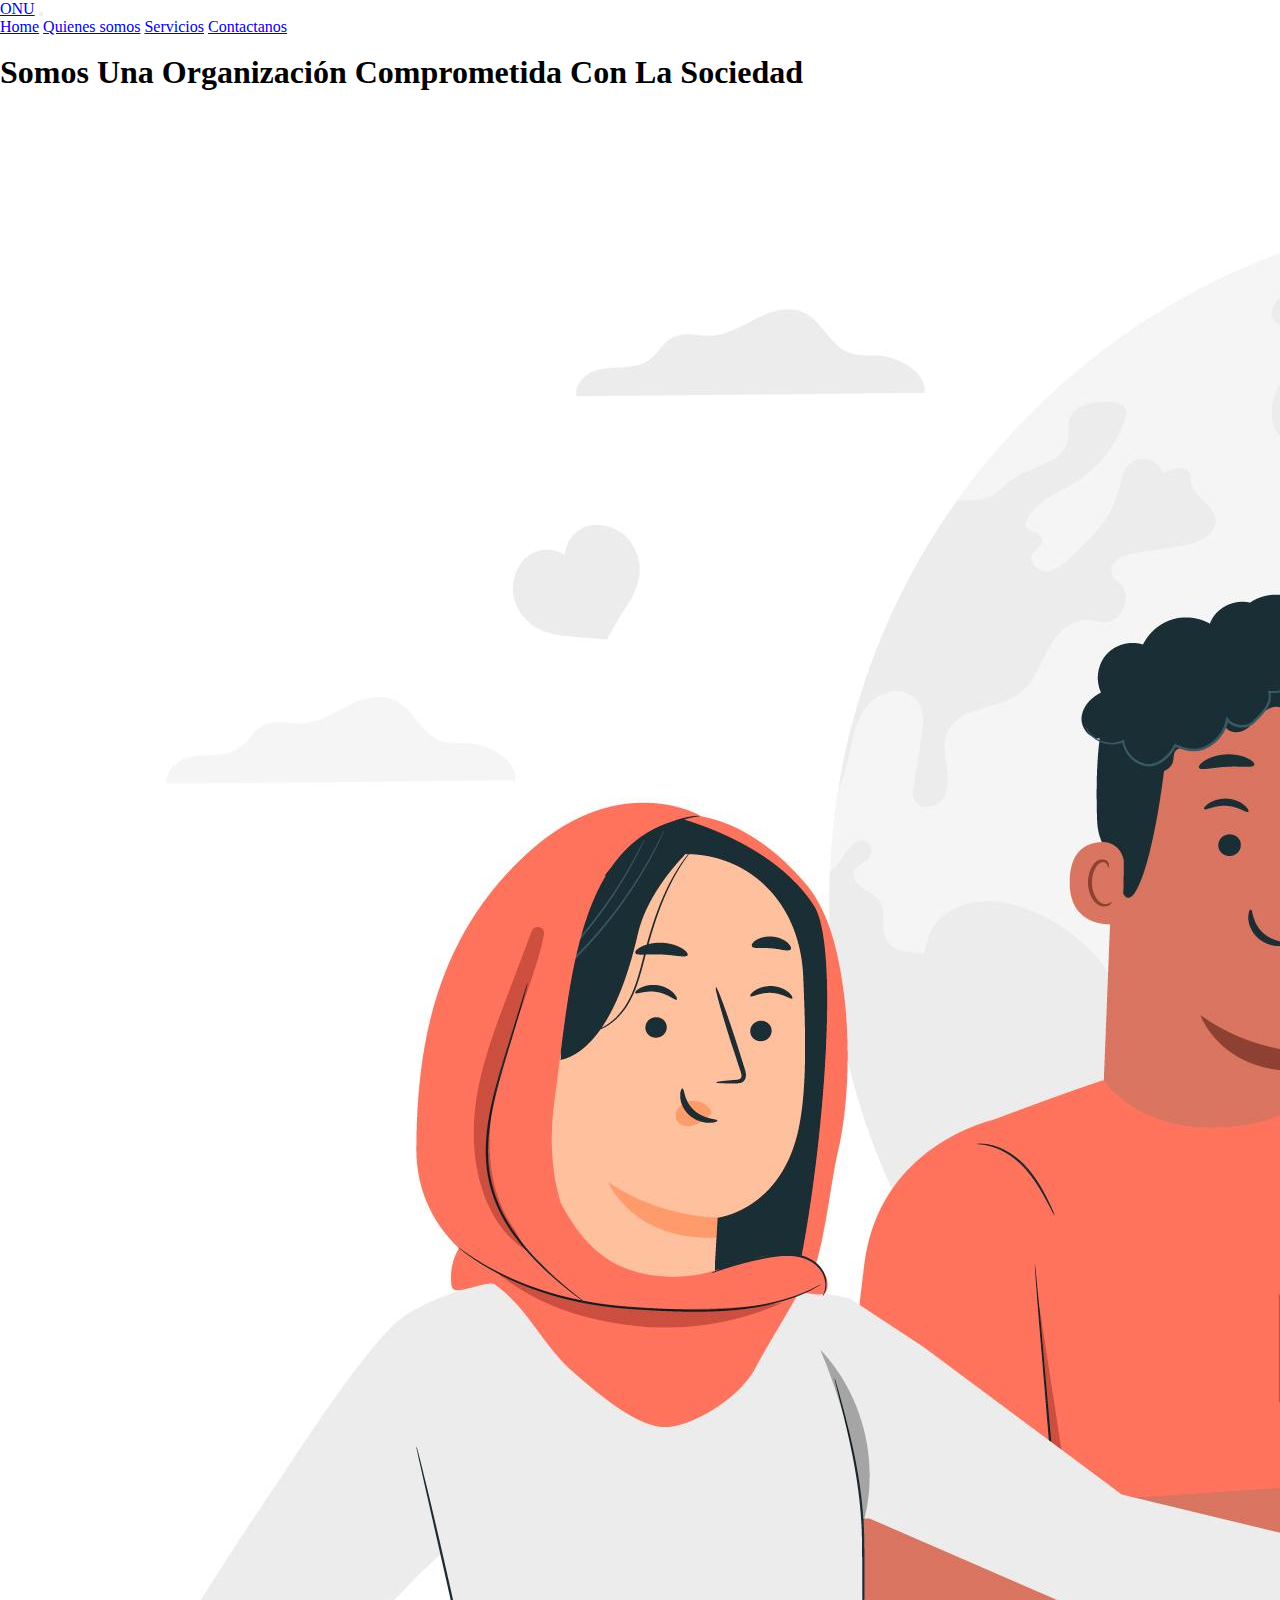
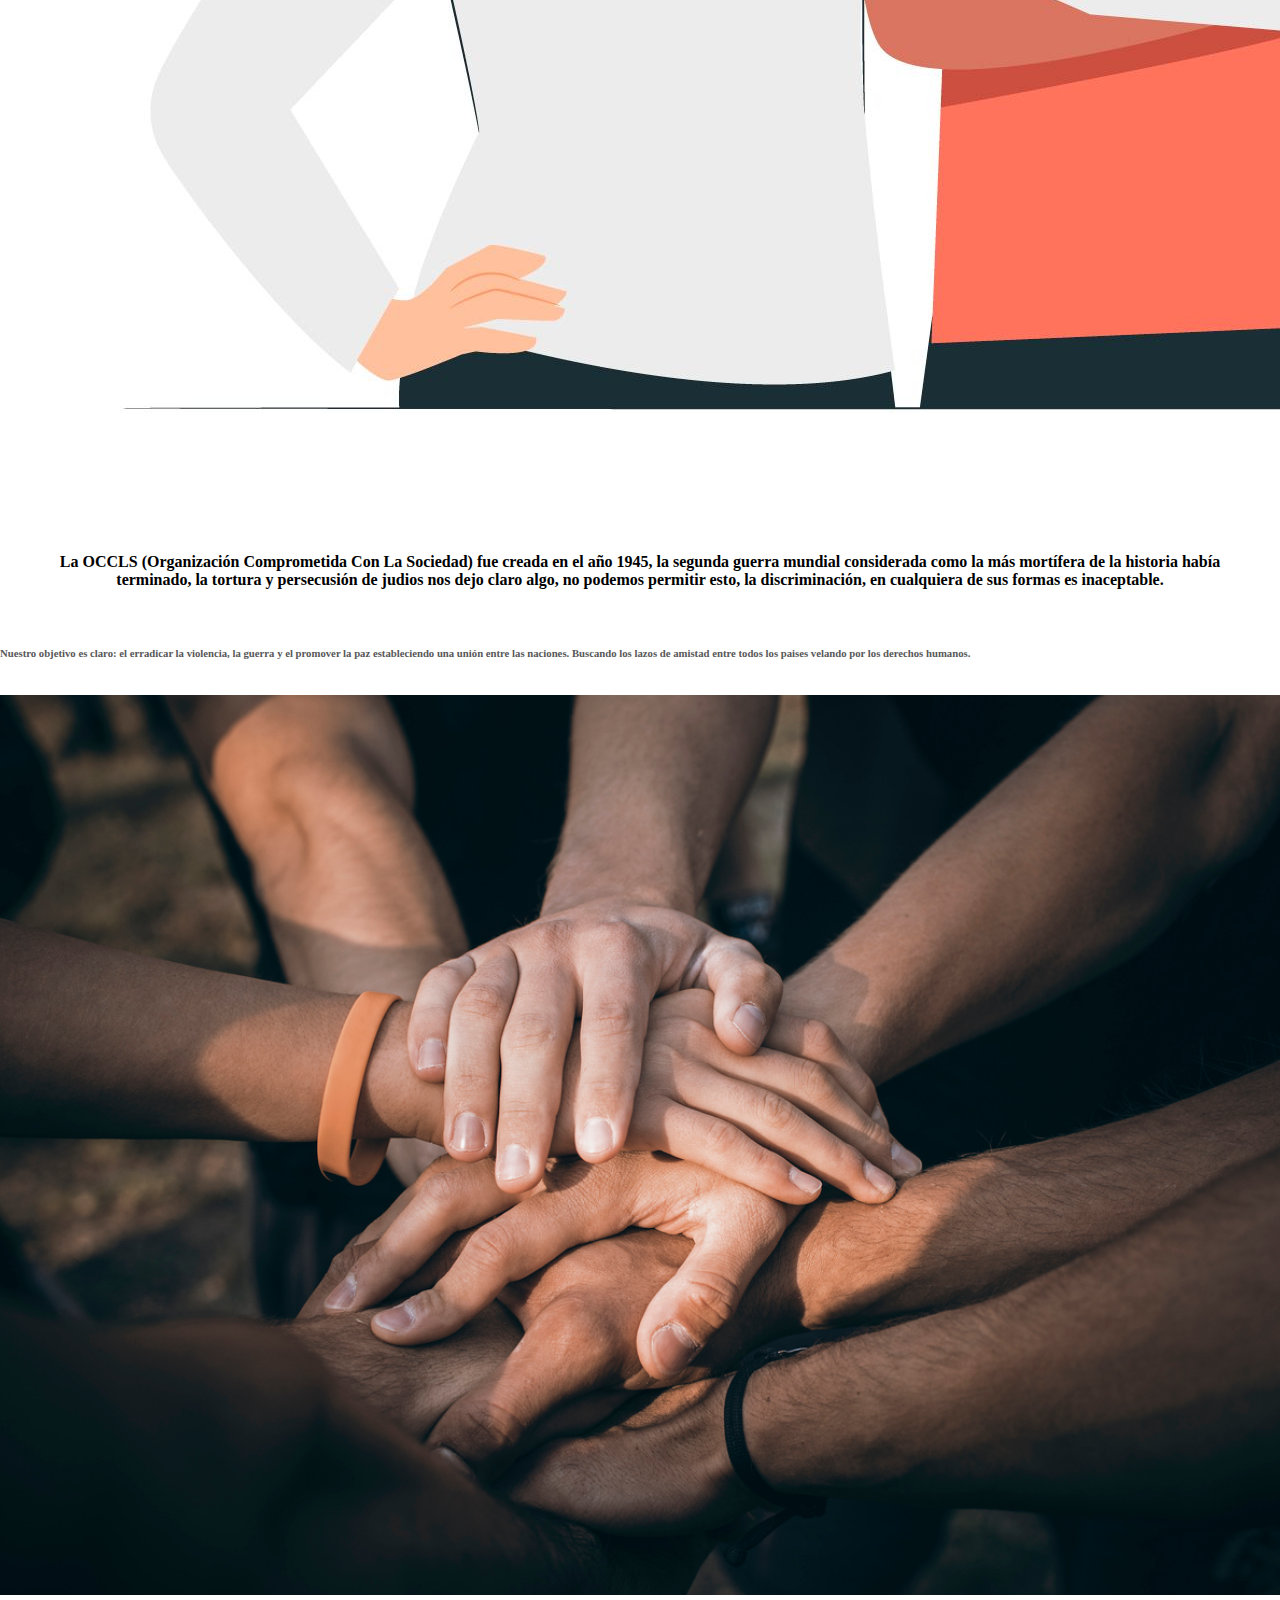
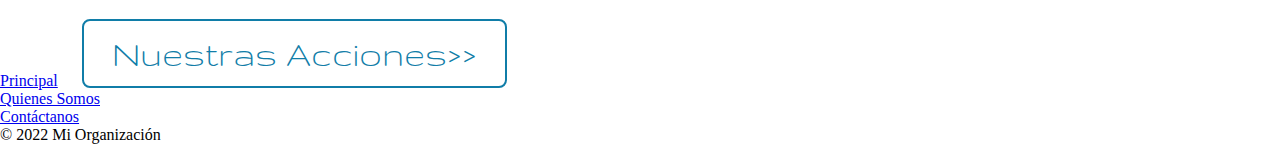
<file: About-us.html>
<!DOCTYPE html>
<html>
    <head>
        <meta charset="utf-8">
        <meta http-equiv="X-UA-Compatible" content="IE=edge">
        <title></title>
        <meta name="description" content="">
        <meta name="viewport" content="width=device-width, initial-scale=1">
        <link rel="stylesheet" href="./CSS/style.css">
        <link href="https://cdn.jsdelivr.net/npm/bootstrap@5.2.2/dist/css/bootstrap.min.css" rel="stylesheet" integrity="sha384-Zenh87qX5JnK2Jl0vWa8Ck2rdkQ2Bzep5IDxbcnCeuOxjzrPF/et3URy9Bv1WTRi" crossorigin="anonymous">
        <script src="https://cdn.jsdelivr.net/npm/bootstrap@5.2.2/dist/js/bootstrap.bundle.min.js" integrity="sha384-OERcA2EqjJCMA+/3y+gxIOqMEjwtxJY7qPCqsdltbNJuaOe923+mo//f6V8Qbsw3" crossorigin="anonymous"></script>
        <link rel="preconnect" href="https://fonts.googleapis.com">
        <link rel="preconnect" href="https://fonts.gstatic.com" crossorigin>
        <link href="https://fonts.googleapis.com/css2?family=Gruppo&display=swap" rel="stylesheet">
    </head>
    <body>
      <div class="contenedor-principal-2">
        <nav class="navbar navbar-expand-lg navbar-dark bg-primary">
            <div class="container-fluid">
              <a class="navbar-brand" href="#">ONU</a>
              <button class="navbar-toggler" type="button" data-bs-toggle="collapse" data-bs-target="#navbarNavAltMarkup" aria-controls="navbarNavAltMarkup" aria-expanded="false" aria-label="Toggle navigation">
                <span class="navbar-toggler-icon"></span>
              </button>
              <div class="collapse navbar-collapse" id="navbarNavAltMarkup">
                <div class="navbar-nav">
                  <a class="nav-link" href="index.html">Home</a>
                  <a class="nav-link active" aria-current="page" href="About-us.html">Quienes somos</a>
                  <a class="nav-link"href="actions.html">Servicios</a>
                  <a class="nav-link" href="contact-us.html">Contactanos</a>
                </div>
              </div>
            </div>
          </nav>
    </div>

        <div class="container text-center container-fluid">
            <br>
            <h1>Somos Una Organización Comprometida Con La Sociedad</h1>
            <br>
            <img class="img-fluid" src="./Resources/5498791.jpg" alt="">
            <div style="color:black ;" class="text">
                <h4 style="color:black ;">La OCCLS (Organización Comprometida Con La Sociedad) fue creada en el año 1945, la segunda guerra mundial considerada como la más mortífera de la historia había terminado, la tortura y persecusión de judios nos dejo claro algo, no podemos permitir esto, la discriminación, en cualquiera de sus formas es inaceptable.</h4>
                <br>
                <h6 style="color:rgb(88, 88, 88) ;">Nuestro objetivo es claro: el erradicar la violencia, la guerra y el promover la paz estableciendo una unión entre las naciones. Buscando los lazos de amistad entre todos los paises velando por los derechos humanos.</h4>
                <br>
                <br>
                <div class="Solidaridad">
                </div>
                <div class="col-md-12 text-center">
                    <a href="actions.html" class="button-2"></i>Nuestras Acciones>></a>
                  </div>
            </div>
        </div>
            
        <footer class="py-3 my-4">
          <ul class="nav justify-content-center border-bottom pb-3 mb-3">
            <li class="nav-item"><a href="index.html" class="nav-link px-2 text-muted">Principal</a></li>
            <li class="nav-item"><a href="About-us.html" class="nav-link px-2 text-muted">Quienes Somos</a></li>
            <li class="nav-item"><a href="contact-us.html" class="nav-link px-2 text-muted">Contáctanos</a></li>
          </ul>
          <p class="text-center text-muted">© 2022 Mi Organización</p>
        </footer>
        <script src="" async defer></script>
    </body>
</html>
</file>
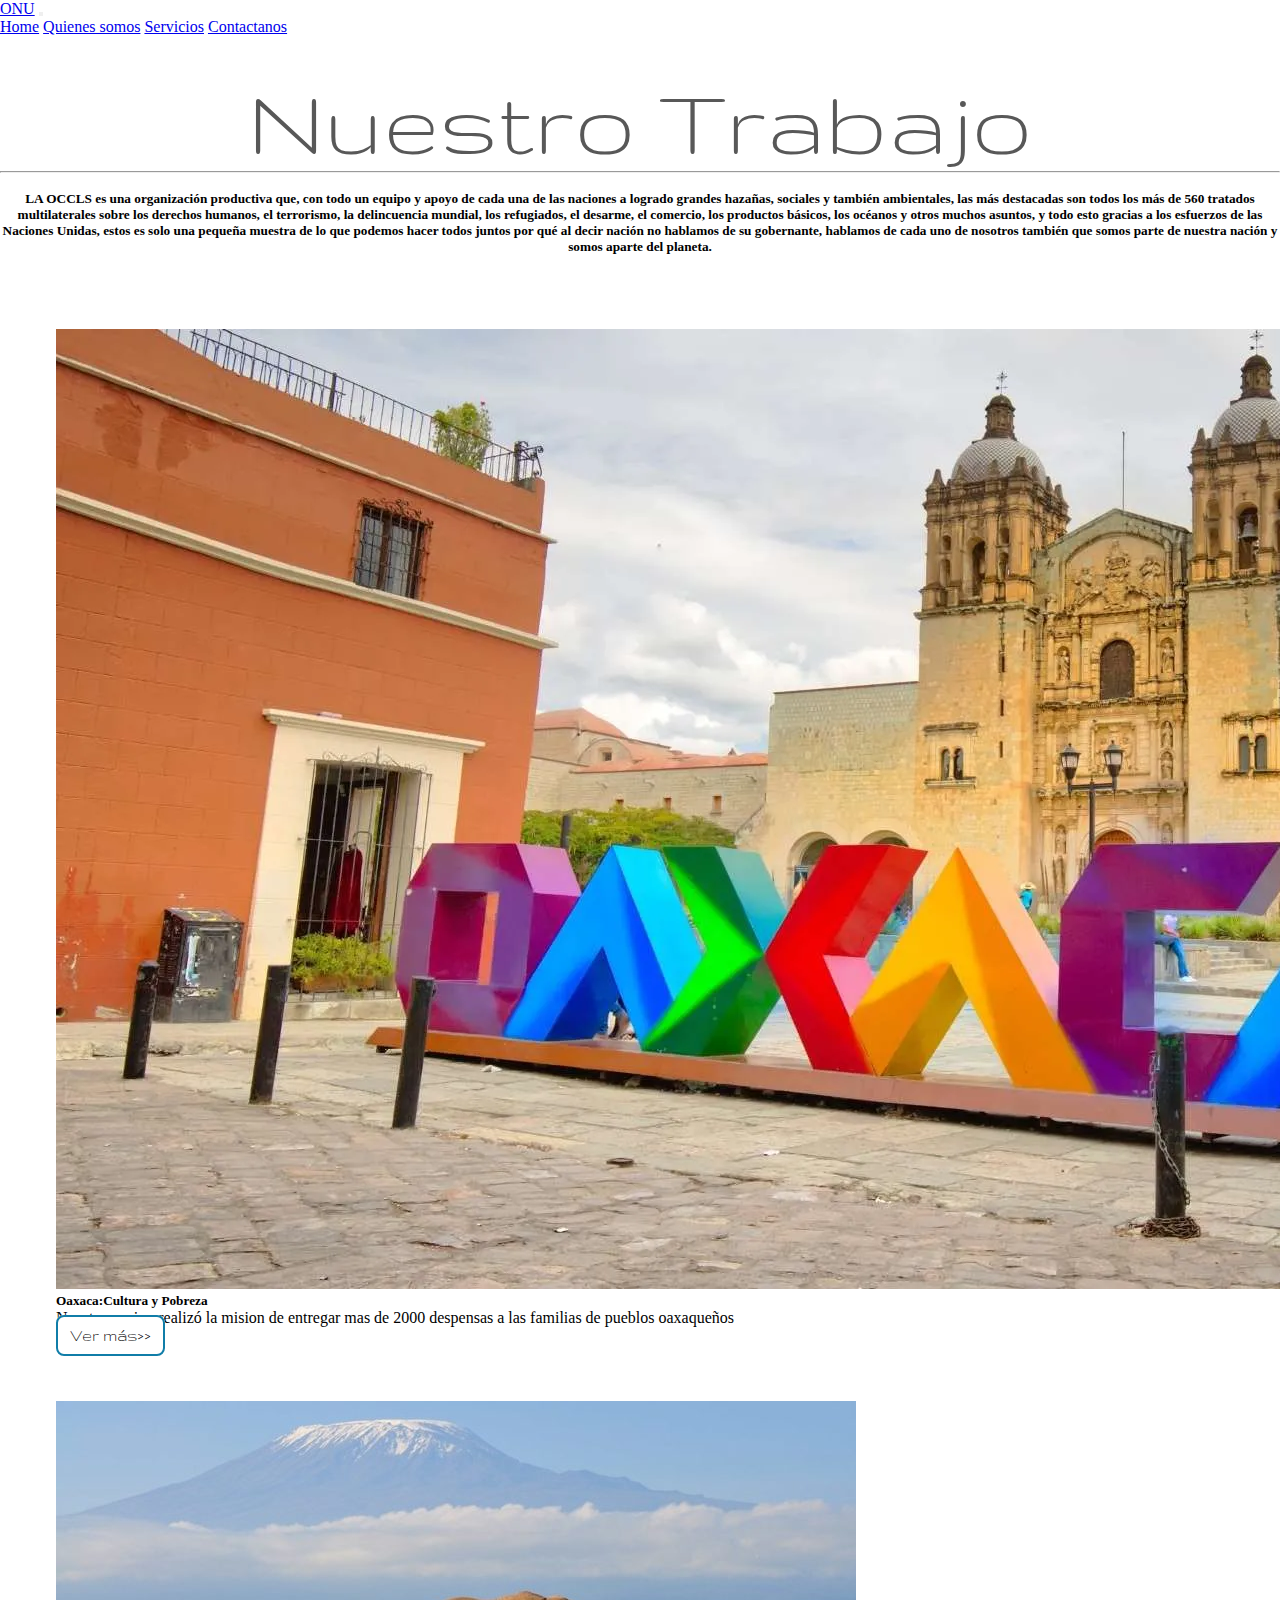
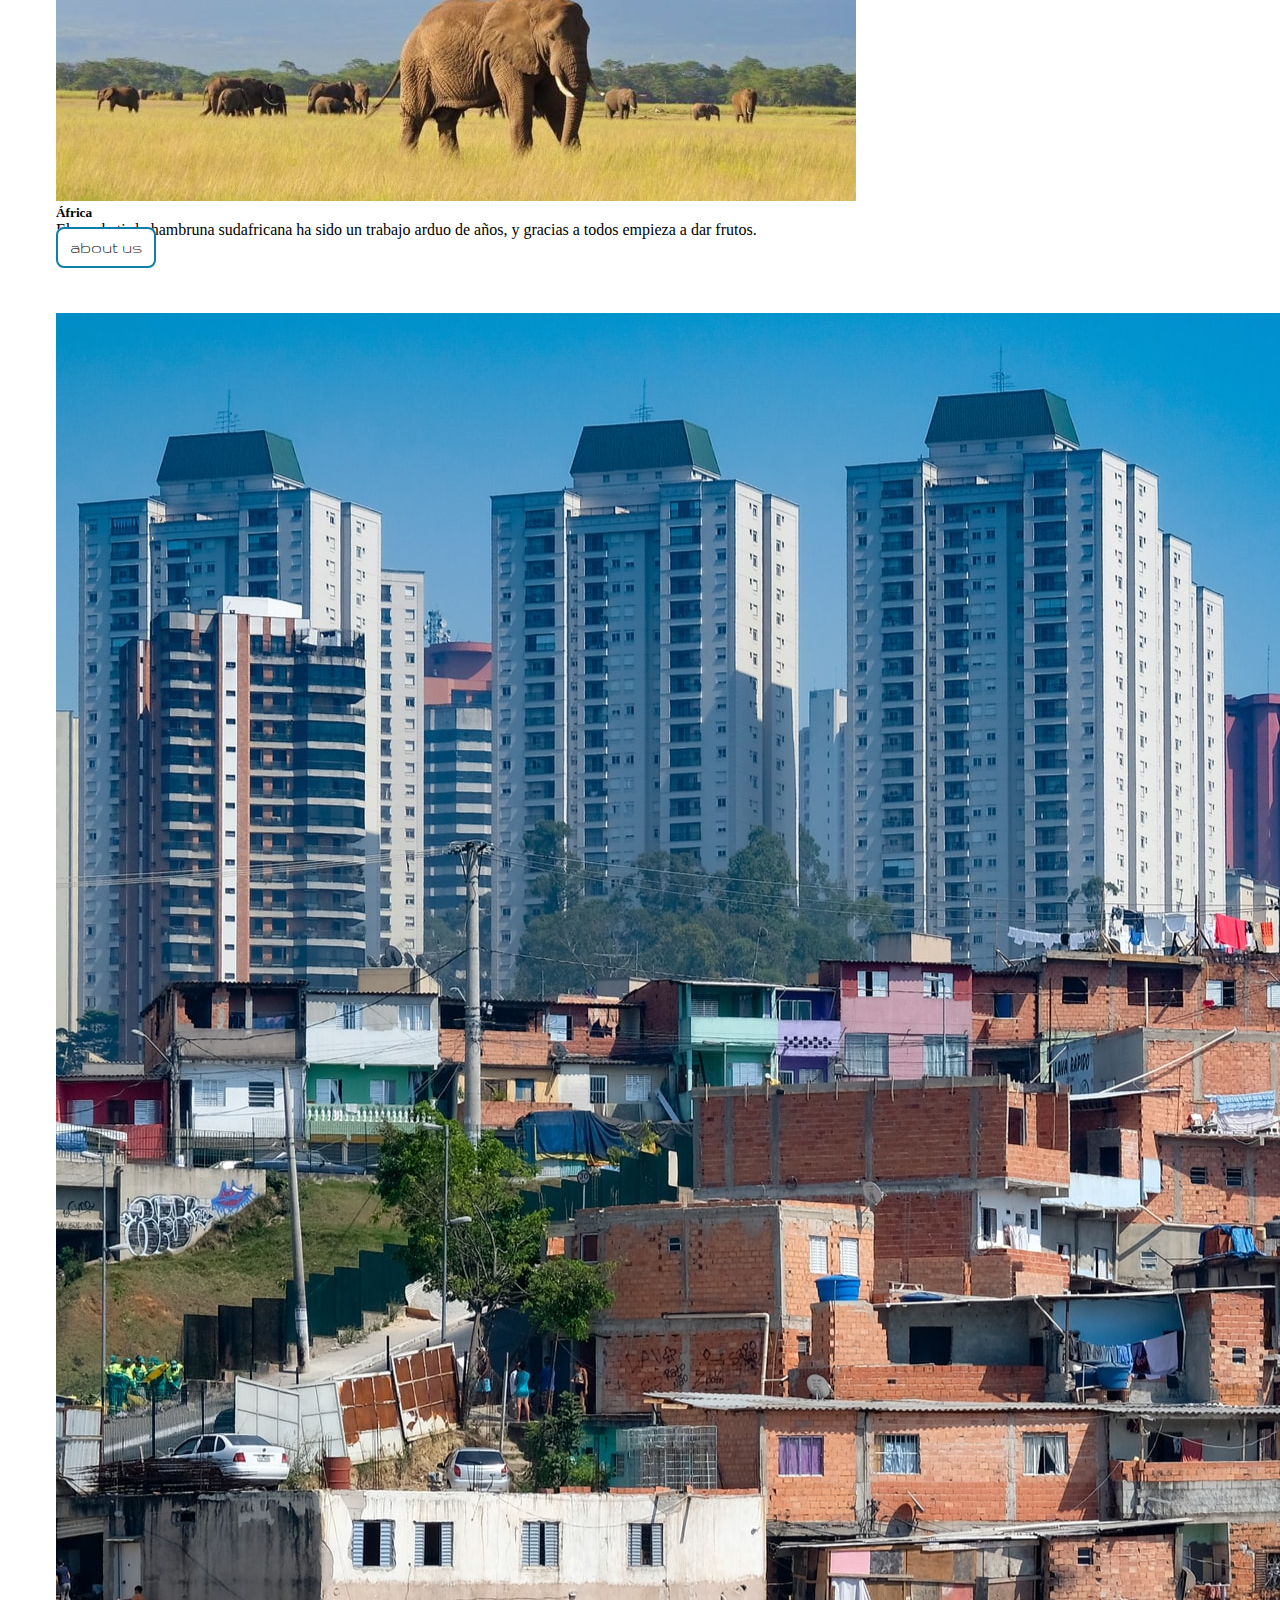
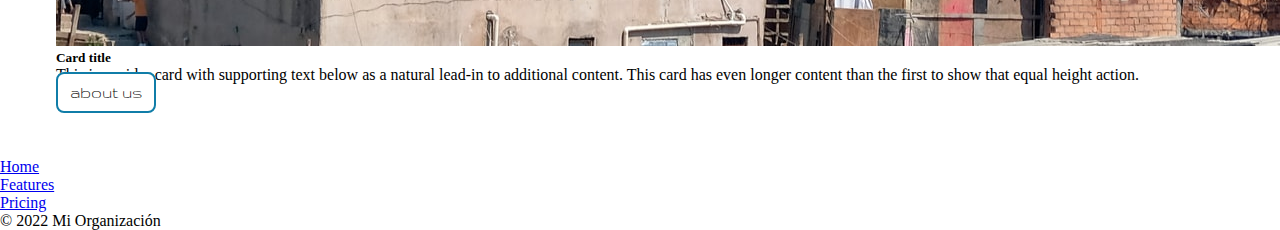
<file: actions.html>
<!DOCTYPE html>
<html>
    <head>
        <meta charset="utf-8">
        <meta http-equiv="X-UA-Compatible" content="IE=edge">
        <title></title>
        <meta name="description" content="">
        <meta name="viewport" content="width=device-width, initial-scale=1">
        <link rel="stylesheet" href="./CSS/style.css">
        <link href="https://cdn.jsdelivr.net/npm/bootstrap@5.2.2/dist/css/bootstrap.min.css" rel="stylesheet" integrity="sha384-Zenh87qX5JnK2Jl0vWa8Ck2rdkQ2Bzep5IDxbcnCeuOxjzrPF/et3URy9Bv1WTRi" crossorigin="anonymous">
        <script src="https://cdn.jsdelivr.net/npm/bootstrap@5.2.2/dist/js/bootstrap.bundle.min.js" integrity="sha384-OERcA2EqjJCMA+/3y+gxIOqMEjwtxJY7qPCqsdltbNJuaOe923+mo//f6V8Qbsw3" crossorigin="anonymous"></script>
        <link rel="preconnect" href="https://fonts.googleapis.com">
        <link rel="preconnect" href="https://fonts.gstatic.com" crossorigin>
        <link href="https://fonts.googleapis.com/css2?family=Gruppo&display=swap" rel="stylesheet">
    </head>
    <body>
      <div class="contenedor-principal-2">
        <nav class="navbar navbar-expand-lg navbar-dark bg-primary">
            <div class="container-fluid">
              <a class="navbar-brand" href="#">ONU</a>
              <button class="navbar-toggler" type="button" data-bs-toggle="collapse" data-bs-target="#navbarNavAltMarkup" aria-controls="navbarNavAltMarkup" aria-expanded="false" aria-label="Toggle navigation">
                <span class="navbar-toggler-icon"></span>
              </button>
              <div class="collapse navbar-collapse" id="navbarNavAltMarkup">
                <div class="navbar-nav">
                  <a class="nav-link" href="index.html">Home</a>
                  <a class="nav-link" href="About-us.html">Quienes somos</a>
                  <a class="nav-link active"  aria-current="page" href="actions.html">Servicios</a>
                  <a class="nav-link" href="contact-us.html">Contactanos</a>
                </div>
              </div>
            </div>
          </nav>
    </div>
        <br>
        <br>
        <h1 class="services">Nuestro Trabajo</h1>
        <hr>
        <br>
        <h5 style="text-align:center ;">LA OCCLS es una organización productiva que, con todo un equipo y apoyo de cada una de las naciones a logrado grandes hazañas, sociales y también ambientales, las más destacadas son todos los más de 560 tratados multilaterales sobre los derechos humanos, el terrorismo, la delincuencia mundial, los refugiados, el desarme, el comercio, los productos básicos, los océanos y otros muchos asuntos, y todo esto gracias a los esfuerzos de las Naciones Unidas, estos es solo una pequeña muestra de lo que podemos hacer todos juntos por qué al decir nación no hablamos de su gobernante, hablamos de cada uno de nosotros también que somos parte de nuestra nación y somos aparte del planeta.</h5>
        <br>
        <div style="margin:auto;" class="card-group col-10">
          <div style="margin:3.5rem;" class="card">
            <img src="./Resources/Ciudad-de-Oaxaca-Santo-Domingo.webp" class="card-img-top" alt="...">
            <div class="card-body">
              <h5 class="card-title">Oaxaca:Cultura y Pobreza</h5>
              <p class="card-text">Nuestro equipo realizó la mision de entregar mas de 2000 despensas a las familias de pueblos oaxaqueños</p>
              <div class="col-sm-10 text-center">
                <a href="./projects/oaxaca.html" class="button-4"></i>Ver más>></a>
              </div>
            </div>
          </div>
          <div style="margin:3.5rem;" class="card">
            <img src="./Resources/africa-kilimanjaro-elefante-e1582041228315.jpg" class="card-img-top" alt="...">
            <div class="card-body">
              <h5 class="card-title">África</h5>
              <p class="card-text">El combatir la hambruna sudafricana ha sido un trabajo arduo de años, y gracias a todos empieza a dar frutos.</p>
              <div class="col-sm-10 text-center">
                <a href="./projects/africa.html" class="button-4"></i>about us</a>
              </div>
            </div>
          </div>
          <div style="margin:3.5rem;" class="card">
            <img src="./Resources/desigualdad-America-Latina-Caribe-COVID-19-coronavirus-ingresos-salud-educacion-raza-etnicidad-min.webp" class="card-img-top" alt="...">
            <div class="card-body">
              <h5 class="card-title">Card title</h5>
              <p class="card-text">This is a wider card with supporting text below as a natural lead-in to additional content. This card has even longer content than the first to show that equal height action.</p>
              <div class="col-sm-10 text-center">
                <a href="./projects/aniversario.html" class="button-4"></i>about us</a>
              </div>
            </div>
          </div>
        </div>       
        <footer class="py-3 my-4">
          <ul class="nav justify-content-center border-bottom pb-3 mb-3">
            <li class="nav-item"><a href="index.html" class="nav-link px-2 text-muted">Home</a></li>
            <li class="nav-item"><a href="About-us.html" class="nav-link px-2 text-muted">Features</a></li>
            <li class="nav-item"><a href="contact-us.html" class="nav-link px-2 text-muted">Pricing</a></li>
          </ul>
          <p class="text-center text-muted">© 2022 Mi Organización</p>
        </footer>
    </body>
</file>
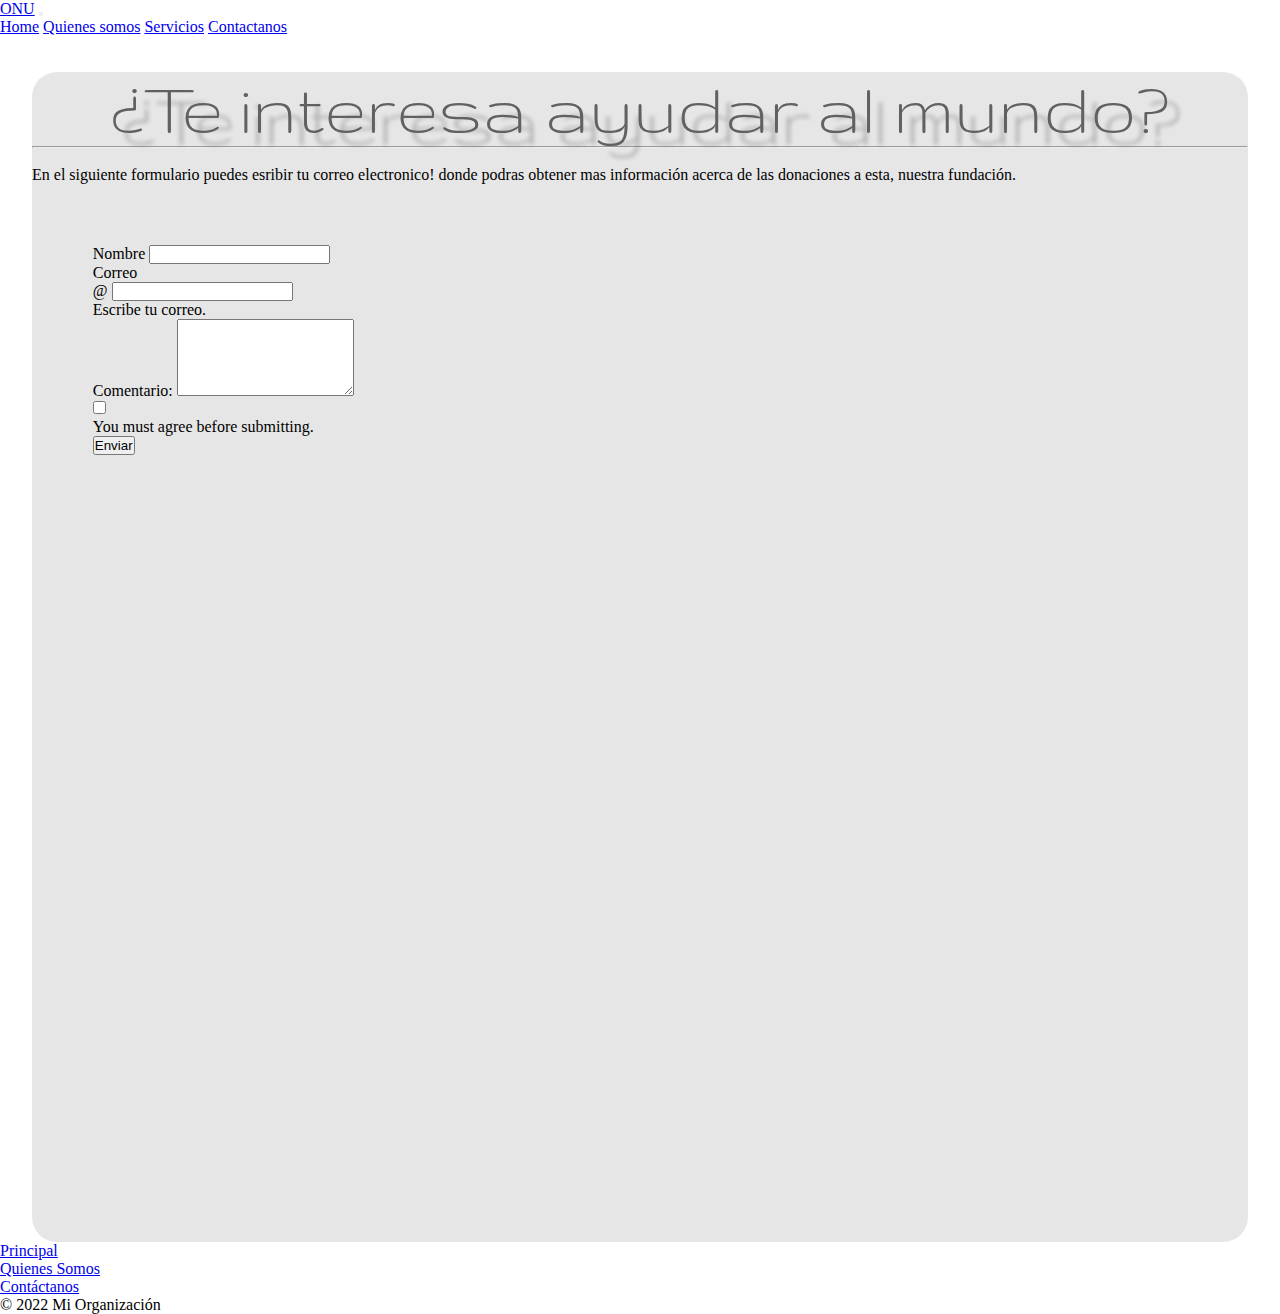
<file: contact-us.html>
<!DOCTYPE html>
<!--[if lt IE 7]>      <html class="no-js lt-ie9 lt-ie8 lt-ie7"> <![endif]-->
<!--[if IE 7]>         <html class="no-js lt-ie9 lt-ie8"> <![endif]-->
<!--[if IE 8]>         <html class="no-js lt-ie9"> <![endif]-->
<!--[if gt IE 8]>      <html class="no-js"> <!--<![endif]-->
<html>
  <head>
    <meta charset="utf-8">
    <meta http-equiv="X-UA-Compatible" content="IE=edge">
    <title>Desigualdad Social</title>
    <meta name="description" content="">
    <meta name="viewport" content="width=device-width, initial-scale=1">
    <link rel="stylesheet" href="./CSS/style.css">
    <link rel="shortcut icon" href="/Resources/white-blue-world-illustration-hd-png-uYBzsI.png" type="image/x-icon">
        <link href="https://cdn.jsdelivr.net/npm/bootstrap@5.2.2/dist/css/bootstrap.min.css" rel="stylesheet" integrity="sha384-Zenh87qX5JnK2Jl0vWa8Ck2rdkQ2Bzep5IDxbcnCeuOxjzrPF/et3URy9Bv1WTRi" crossorigin="anonymous">
  <script src="https://cdn.jsdelivr.net/npm/bootstrap@5.2.2/dist/js/bootstrap.bundle.min.js" integrity="sha384-OERcA2EqjJCMA+/3y+gxIOqMEjwtxJY7qPCqsdltbNJuaOe923+mo//f6V8Qbsw3" crossorigin="anonymous"></script>
  <link rel="preconnect" href="https://fonts.googleapis.com">
  <link rel="preconnect" href="https://fonts.gstatic.com" crossorigin>
  <link href="https://fonts.googleapis.com/css2?family=Gruppo&display=swap" rel="stylesheet">
  </head>

  <body>
    <div class="contenedor-principal-2">
      <nav class="navbar navbar-expand-lg navbar-dark bg-primary">
          <div class="container-fluid">
            <a class="navbar-brand" href="#">ONU</a>
            <button class="navbar-toggler" type="button" data-bs-toggle="collapse" data-bs-target="#navbarNavAltMarkup" aria-controls="navbarNavAltMarkup" aria-expanded="false" aria-label="Toggle navigation">
              <span class="navbar-toggler-icon"></span>
            </button>
            <div class="collapse navbar-collapse" id="navbarNavAltMarkup">
              <div class="navbar-nav">
                <a class="nav-link" href="index.html">Home</a>
                <a class="nav-link" href="About-us.html">Quienes somos</a>
                <a class="nav-link" href="actions.html">Servicios</a>
                <a class="nav-link active" aria-current="page" href="contact-us.html">Contactanos</a>
              </div>
            </div>
          </div>
        </nav>
  </div>
  <br>
  <br>
        <div class="bige">
          <h1 class="title-contact">¿Te interesa ayudar al mundo?</h1>
          <hr>
          <br>
        <p>En el siguiente formulario puedes esribir tu correo electronico! donde podras obtener mas información acerca de las donaciones a esta, nuestra fundación.</p>
        <form style="margin:5%" class="row g-3 needs-validation" novalidate>
          <div class="col-md-4">
            <label for="validationCustom01" class="form-label">Nombre</label>
            <input type="text" class="form-control" id="validationCustom01" value="" required>
            <div class="valid-feedback">
              
            </div>
          </div>
          <div class="col-md-4">
            <label for="validationCustomUsername" class="form-label">Correo</label>
            <div class="input-group has-validation">
              <span class="input-group-text" id="inputGroupPrepend">@</span>
              <input type="text" class="form-control" id="validationCustomUsername" aria-describedby="inputGroupPrepend" required>
              <div class="invalid-feedback">
                Escribe tu correo.
              </div>
            </div>
          </div>
          <label for="comment">Comentario:</label>
<textarea class="form-control" rows="5" id="comment" name="text"></textarea>
          <div class="col-12">
            <div class="form-check">
              <input class="form-check-input" type="checkbox" value="" id="invalidCheck" required>
              <div class="invalid-feedback">
                You must agree before submitting.
              </div>
            </div>
          </div>
          <div class="col-12">
            <button class="btn btn-primary" type="submit">Enviar
            </button>
          </div>
        </form>
        </div>


        
        <footer class="py-3 my-4">
          <ul class="nav justify-content-center border-bottom pb-3 mb-3">
            <li class="nav-item"><a href="index.html" class="nav-link px-2 text-muted">Principal</a></li>
            <li class="nav-item"><a href="About-us.html" class="nav-link px-2 text-muted">Quienes Somos</a></li>
            <li class="nav-item"><a href="contact-us.html" class="nav-link px-2 text-muted">Contáctanos</a></li>
          </ul>
          <p class="text-center text-muted">© 2022 Mi Organización</p>
        </footer>
      </div>

      <script type="text/javascript" src="/javaScript/forms.js"></script>
    </body>
  </html>
</file>
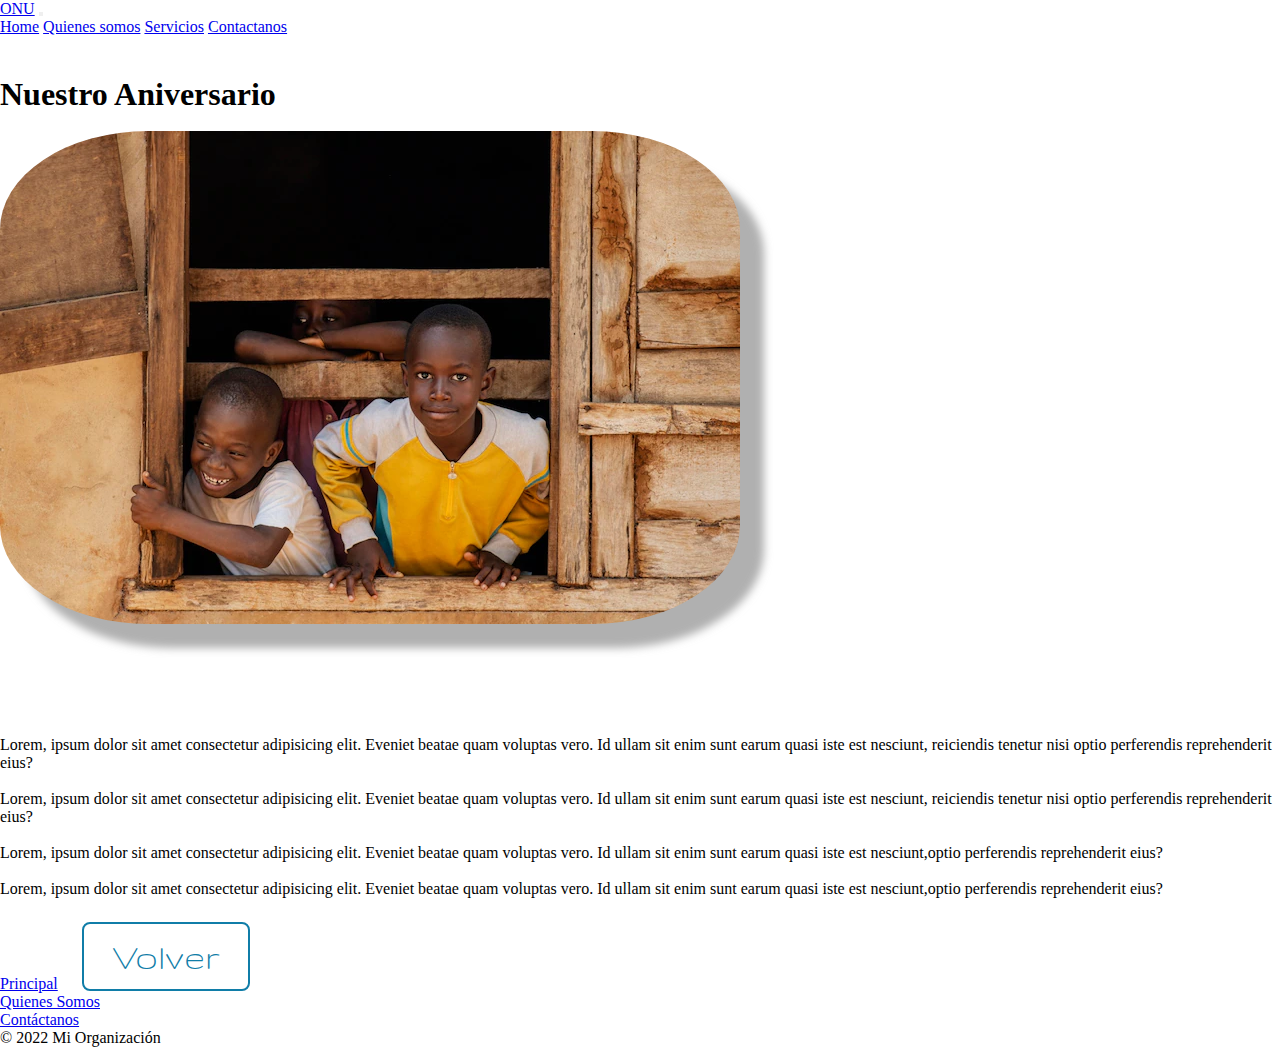
<file: projects/aniversario.html>
<!DOCTYPE html>
<!--[if lt IE 7]>      <html class="no-js lt-ie9 lt-ie8 lt-ie7"> <![endif]-->
<!--[if IE 7]>         <html class="no-js lt-ie9 lt-ie8"> <![endif]-->
<!--[if IE 8]>         <html class="no-js lt-ie9"> <![endif]-->
<!--[if gt IE 8]>      <html class="no-js"> <!--<![endif]-->
<html>
  <head>
    <meta charset="utf-8">
    <meta http-equiv="X-UA-Compatible" content="IE=edge">
    <title>Desigualdad Social</title>
    <meta name="description" content="">
    <meta name="viewport" content="width=device-width, initial-scale=1">
    <link rel="stylesheet" href="/CSS/style.css">
    <link rel="shortcut icon" href="/Resources/white-blue-world-illustration-hd-png-uYBzsI.png" type="image/x-icon">
        <link href="https://cdn.jsdelivr.net/npm/bootstrap@5.2.2/dist/css/bootstrap.min.css" rel="stylesheet" integrity="sha384-Zenh87qX5JnK2Jl0vWa8Ck2rdkQ2Bzep5IDxbcnCeuOxjzrPF/et3URy9Bv1WTRi" crossorigin="anonymous">
  <script src="https://cdn.jsdelivr.net/npm/bootstrap@5.2.2/dist/js/bootstrap.bundle.min.js" integrity="sha384-OERcA2EqjJCMA+/3y+gxIOqMEjwtxJY7qPCqsdltbNJuaOe923+mo//f6V8Qbsw3" crossorigin="anonymous"></script>
  <link rel="preconnect" href="https://fonts.googleapis.com">
  <link rel="preconnect" href="https://fonts.gstatic.com" crossorigin>
  <link href="https://fonts.googleapis.com/css2?family=Gruppo&display=swap" rel="stylesheet">
  </head>

  <body>
    
    <div class="contenedor-principal-2">
      <nav class="navbar navbar-expand-lg navbar-dark bg-primary">
          <div class="container-fluid">
            <a class="navbar-brand" href="#">ONU</a>
            <button class="navbar-toggler" type="button" data-bs-toggle="collapse" data-bs-target="#navbarNavAltMarkup" aria-controls="navbarNavAltMarkup" aria-expanded="false" aria-label="Toggle navigation">
              <span class="navbar-toggler-icon"></span>
            </button>
            <div class="collapse navbar-collapse" id="navbarNavAltMarkup">
              <div class="navbar-nav">
                <a class="nav-link" href="/HTML/index.html">Home</a>
                <a class="nav-link" href="/HTML/About-us.html">Quienes somos</a>
                <a class="nav-link active" aria-current="page" href="/HTML/actions.html">Servicios</a>
                <a class="nav-link" href="/HTML/contact-us.html">Contactanos</a>
              </div>
            </div>
          </div>
        </nav>
  </div>
        
        <div class="container text-center container-fluid">
          <div class="row">
            <div style="margin-top:40px;" class="col">
              <h1 class="title-2">Nuestro Aniversario</h1>
              <br>  
              <img style="border-radius:20%; filter: drop-shadow(24px 24px 4px rgba(134, 134, 134, 0.65));" class="img-fluid" src="/Resources/ninos-sonrientes-tiro-medio-posando-juntos_23-2148860406.webp" alt="">
            </div>
            <div style="margin-top:10vh;"  class="col-lg-7">
              <br>
              <p>Lorem, ipsum dolor sit amet consectetur adipisicing elit. Eveniet beatae quam voluptas vero. Id ullam sit enim sunt earum quasi iste est nesciunt, reiciendis tenetur nisi optio perferendis reprehenderit eius?</p>
              <br>
              <p>Lorem, ipsum dolor sit amet consectetur adipisicing elit. Eveniet beatae quam voluptas vero. Id ullam sit enim sunt earum quasi iste est nesciunt, reiciendis tenetur nisi optio perferendis reprehenderit eius?</p>
              <br>
              <p>Lorem, ipsum dolor sit amet consectetur adipisicing elit. Eveniet beatae quam voluptas vero. Id ullam sit enim sunt earum quasi iste est nesciunt,optio perferendis reprehenderit eius?</p>
              <br>
              <p>Lorem, ipsum dolor sit amet consectetur adipisicing elit. Eveniet beatae quam voluptas vero. Id ullam sit enim sunt earum quasi iste est nesciunt,optio perferendis reprehenderit eius?</p>
              <div class="col-md-12 text-center">
                <a href="/HTML/About-us.html" class="button-2 btn-outline-primary"></i>Volver</a>
              </div>
            </div>
        </div>

        

        <footer class="py-3 my-4">
          <ul class="nav justify-content-center border-bottom pb-3 mb-3">
            <li class="nav-item"><a href="/HTML/index.html" class="nav-link px-2 text-muted">Principal</a></li>
            <li class="nav-item"><a href="/HTML/About-us.html" class="nav-link px-2 text-muted">Quienes Somos</a></li>
            <li class="nav-item"><a href="/HTML/contact-us.html" class="nav-link px-2 text-muted">Contáctanos</a></li>
          </ul>
          <p class="text-center text-muted">© 2022 Mi Organización</p>
        </footer>
      </div>
    </body>
  </html>
</file>
<file: CSS/style.css>
*{
    margin: 0px;
    padding: 0px;
}

.contenedor-principal{
    background-image: url(./Resources/desigualdad-America-Latina-Caribe-COVID-19-coronavirus-ingresos-salud-educacion-raza-etnicidad-min.webp);
    height: 100vh;
    background-size:cover;
    background-position:center;
    text-decoration:wavy;
  }

  .contenedor-principal-2{
    background-size:cover;
    background-position:center;
    text-decoration:wavy;
  }

  .title{
    color:aliceblue;
    font-size: 12vw;
    text-align: center;
    text-shadow: 12px 12px 4px rgba(0, 0, 0, 0.25);
    font-weight: 400;
    font-family: 'Gruppo', cursive;

  }

  .title-contact{
    color:rgb(97, 97, 97);
    font-size: 6vw;
    text-align: center;
    text-shadow: 12px 12px 4px rgba(0, 0, 0, 0.25);
    font-weight: 300;
    font-family: 'Gruppo', cursive;
  }

  .button{
    border: 2px solid;
    border-color: rgb(16, 125, 168);
    background-color: white;
    padding:9px 22px 9px 22px;
    border-radius: 8px;
    text-decoration: none;
    color: rgb(16, 125, 168);
    font-weight: 400;
    font-size: 30px;
    transition: color .3s ease-in-out, box-shadow .3s ease-in-out;
    font-family: 'Gruppo', cursive;
  }

  .button-2{
    border: 2px solid;
    border-color: rgb(16, 125, 168);
    background-color: white;
    padding:14px 28px 14px 28px;
    border-radius: 8px;
    text-decoration: none;
    color: rgb(16, 125, 168);
    font-weight: 400;
    font-size: 2.4rem;
    transition: color .3s ease-in-out, box-shadow .3s ease-in-out;
    font-family: 'Gruppo', cursive;
  }

  .button-3{
    border: 2px solid;
    border-color: rgb(16, 125, 168);
    background-color: white;
    padding:8px 22px 8px 22px;
    border-radius: 8px;
    text-decoration: none;
    color: black;
    font-weight: 400;
    font-size: 30px;
    transition: color .3s ease-in-out, box-shadow .3s ease-in-out;
    font-family: 'Gruppo', cursive;
    text-align: center;
  }

  .button-4{
    border: 2px solid;
    border-color: rgb(16, 125, 168);
    background-color: white;
    padding:10px 12px 10px 12px;
    border-radius: 8px;
    text-decoration: none;
    color: black;
    font-weight: 400;
    font-size: 18px;
    transition: color .3s ease-in-out, box-shadow .3s ease-in-out;
    font-family: 'Gruppo', cursive;
    text-align: center;
  }

  .button:hover{
    color: white;
    background-color: rgb(16, 125, 168);
  }

  .button-2:hover{
    color: white;
    background-color: rgb(16, 125, 168);
  }

  
  .button-3:hover{
    color: white;
    background-color:rgb(16, 125, 168);
  }

  .button-4:hover{
    color: white;
    background-color:rgb(16, 125, 168);
  }


  .Title-2{
    margin: auto;
    padding: auto;
    color:rgb(13, 71, 122);
    font-size: 10vw;
    text-align: left;
    text-shadow: 6px 6px 2px rgba(0, 0, 0, 0.45);
    font-weight: 400;
    font-family: 'Gruppo', cursive;
  }

.col-md-12{
    margin-top: 40px;
    padding:0px 82px 0px 82px ;

}

  h4{
    color: white;
    text-align: center;
    margin: 40px;
  }
  

hr{
  margin: auto;
}

  .txt{
    text-align: left;
  }

  h2{
    text-align: left;
  }

  .Solidaridad{
    background-image: url(/Resources/ejemplos-de-solidaridad.jpg);
    height: 100vh;
    background-size:cover;
    background-position:center;
  }


  .services{
    color:rgb(88, 88, 88);
    font-size: 8vw;
    text-align: center;
    font-weight: 400;
    font-family: 'Gruppo', cursive;
  }

  .bige{
    margin: auto;
    border-radius: 25px;
    height: 130vh;
    width: 95vw;
    background-color: rgb(230, 230, 230);
  }

  @media only screen and (max-width: 776px) {
    .button-2{
      border: 2px solid;
      border-color: rgb(16, 125, 168);
      background-color: white;
      padding:14px 18px 14px 18px;
      border-radius: 8px;
      text-decoration: none;
      color: rgb(16, 125, 168);
      font-weight: 400;
      font-size: 13px;
      transition: color .3s ease-in-out, box-shadow .3s ease-in-out;
      font-family: 'Gruppo', cursive;
      
    }


}
</file>
